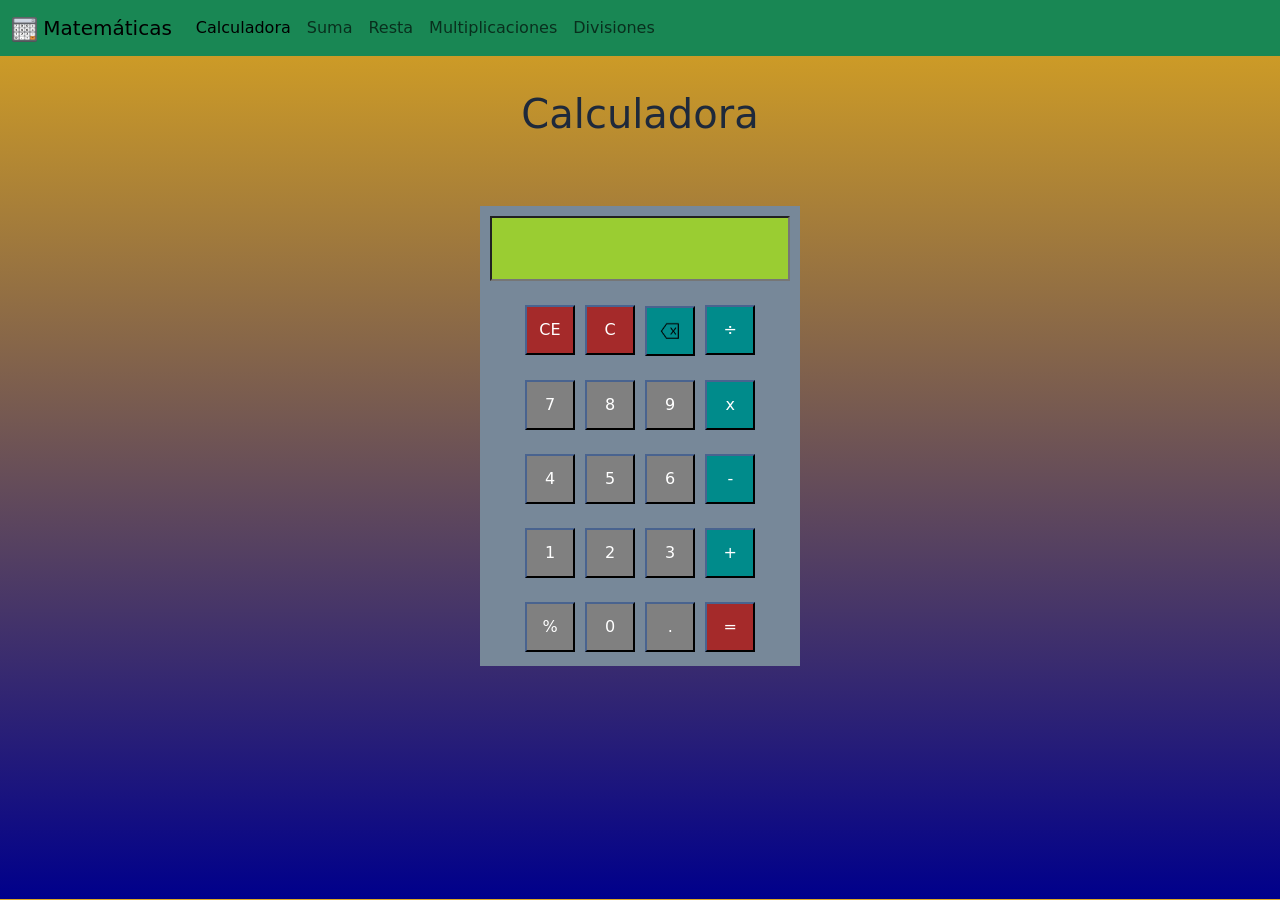
<file: index.html>
<!DOCTYPE html>
<html lang="en">
<head>
    <meta charset="UTF-8">
    <meta name="viewport" content="width=device-width, initial-scale=1.0">
    <title>Calculadora</title>
    <link rel="stylesheet" href="estilos.css">
    <script src="codigo.js"></script>
    <link href="https://cdn.jsdelivr.net/npm/bootstrap@5.3.8/dist/css/bootstrap.min.css" rel="stylesheet" integrity="sha384-sRIl4kxILFvY47J16cr9ZwB07vP4J8+LH7qKQnuqkuIAvNWLzeN8tE5YBujZqJLB" crossorigin="anonymous">
</head>
<body>
    <nav class="navbar navbar-expand-lg bg-success">
        <div class="container-fluid">
            <a class="navbar-brand" href="index.html">
                <img src="imagenes para proyecto/Calculadora principal.png" alt="Logo de calculadora" width="25px" height="25px">
                <span>Matemáticas</span>
            </a>
            <button class="navbar-toggler" type="button" data-bs-toggle="collapse" data-bs-target="#navbarNav"
                aria-controls="navbarNav" aria-expanded="false" aria-label="Toggle navigation">
                <span class="navbar-toggler-icon"></span>
            </button>
            <div class="collapse navbar-collapse" id="navbarNav">
                <ul class="navbar-nav">
                    <li class="nav-item">
                        <a class="nav-link active" aria-current="page" href="index.html">Calculadora</a>
                    </li>
                    <li class="nav-item">
                        <a class="nav-link" href="sumas.html">Suma</a>
                    </li>
                    <li class="nav-item">
                        <a class="nav-link" href="restas.html">Resta</a>
                    </li>
                    <li class="nav-item">
                        <a class="nav-link" href="multiplicacion.html">Multiplicaciones</a>
                    </li>
                    <li class="nav-item">
                        <a class="nav-link" href="division.html">Divisiones</a>
                    </li>
                </ul>
            </div>
        </div>
    </nav>
    <br>
    <h1 class="Titulo_h1">Calculadora</h1>
    <br>
    <br>
    <div class="Div_principal">
        <div class="input1"><input type="text" id="Pantalla" readonly></div>
        <br>
        <div class="Div_caja1">
            <button class="Eliminar1" onclick="Eliminar()">CE</button>
            <button class="Eliminar2" onclick="Eliminar()">C</button>
            <button class="Borrar" onclick="Borrar()"><img class="Imagen_borrar" src="imagenes para proyecto/Borrar Calculadora.png" alt="Borrador de calculadora" width="20px" height="25px"></button>
            <button class="Dividir" onclick="Agregar('/')">÷</button>
        </div>
        <br>
        <Div class="Div_caja2">
            <button class="Siete" onclick="Agregar(7)">7</button>
            <button class="Ocho" onclick="Agregar(8)">8</button>
            <button class="Nueve" onclick="Agregar(9)">9</button>
            <button class="Multiplicar" onclick="Agregar('*')">x</button>
        </Div>
        <br>
        <div class="Div_caja3">
            <button class="Cuatro" onclick="Agregar(4)">4</button>
            <button class="Cinco" onclick="Agregar(5)">5</button>
            <button class="Seis" onclick="Agregar(6)">6</button>
            <button class="Restar" onclick="Agregar('-')">-</button>
        </div>
        <br>
        <div class="Div_caja4">
            <button class="Uno" onclick="Agregar(1)">1</button>
            <button class="Dos" onclick="Agregar(2)">2</button>
            <button class="Tres" onclick="Agregar(3)">3</button>
            <button class="Sumar" onclick="Agregar('+')">+</button>
        </div>
        <br>
        <div class="Div_caja5">
            <button class="Porcentaje" onclick="Agregar('%')">%</button>
            <button class="Cero" onclick="Agregar(0)">0</button>
            <button class="Punto" onclick="Agregar('.')">.</button>
            <button class="Calcular" onclick="Calcular()">=</button>
        </div>
    </div>
    <script src="https://cdn.jsdelivr.net/npm/bootstrap@5.3.8/dist/js/bootstrap.bundle.min.js" integrity="sha384-FKyoEForCGlyvwx9Hj09JcYn3nv7wiPVlz7YYwJrWVcXK/BmnVDxM+D2scQbITxI" crossorigin="anonymous"></script>
</body>
</html>
</file>
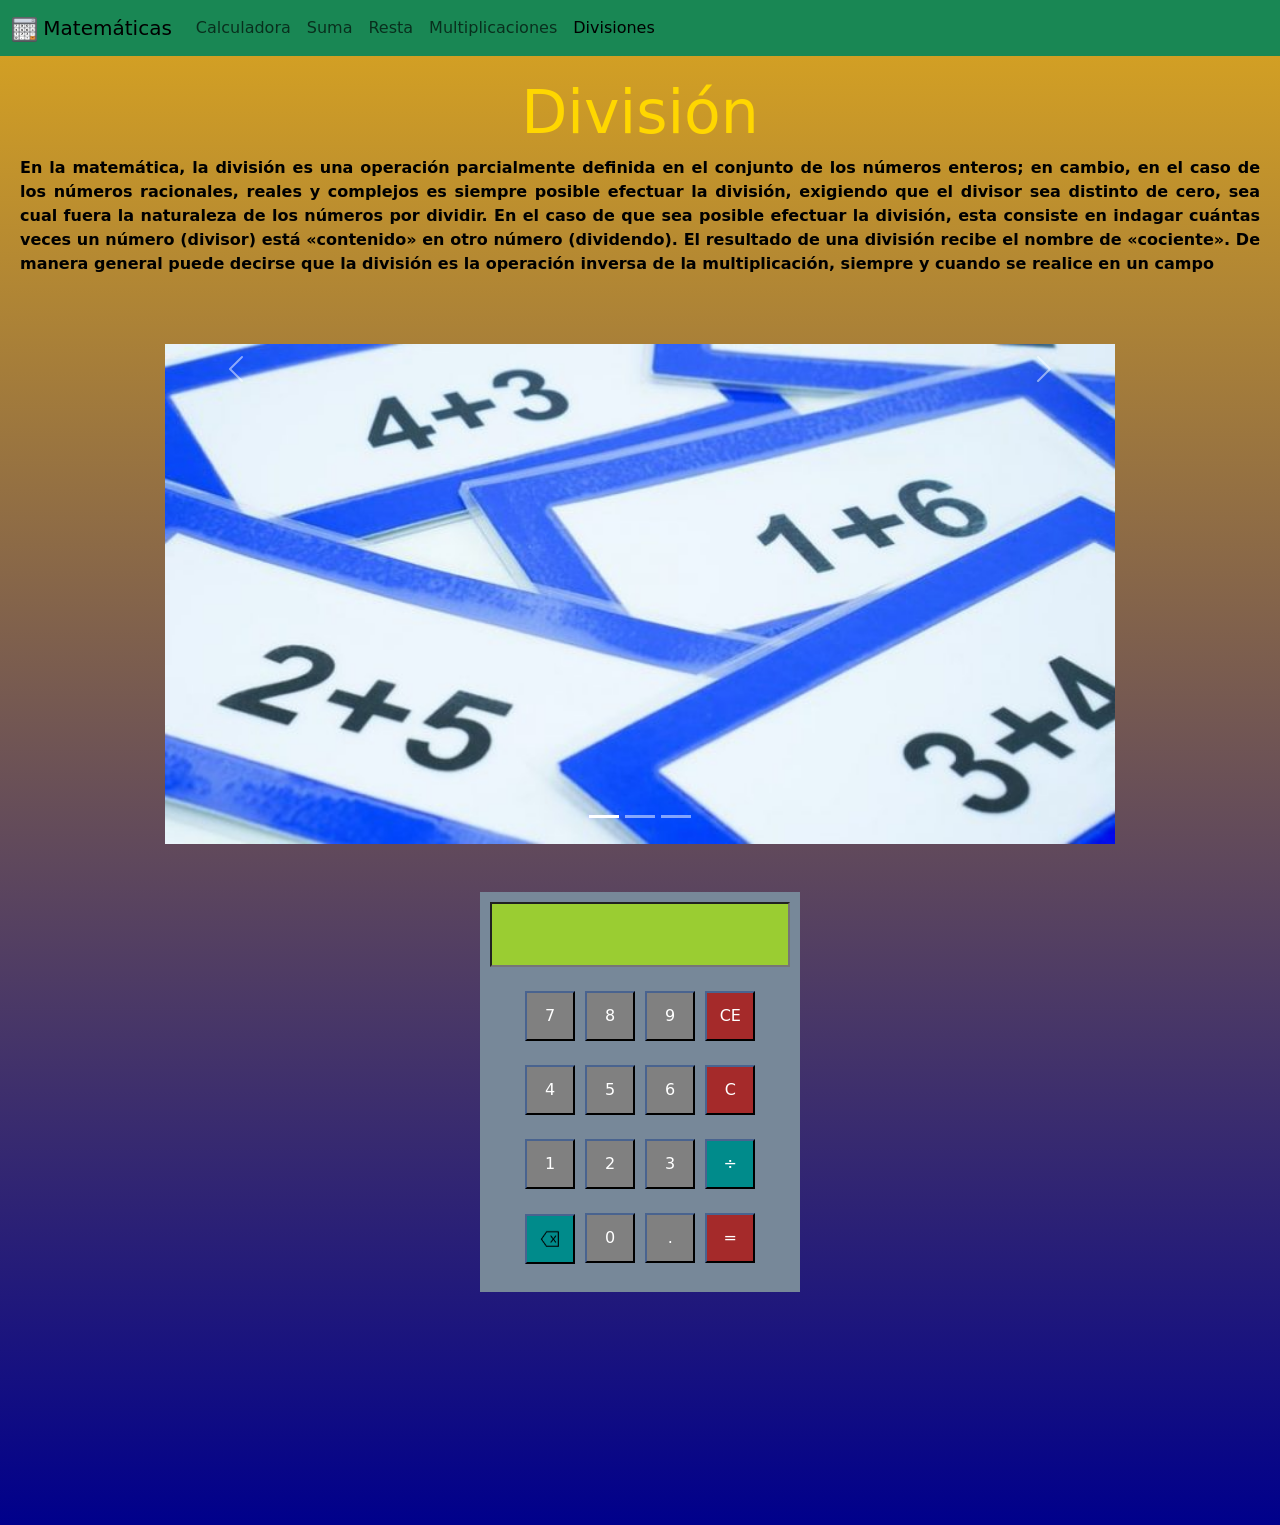
<file: division.html>
<!DOCTYPE html>
<html lang="en">
<head>
    <meta charset="UTF-8">
    <meta name="viewport" content="width=device-width, initial-scale=1.0">
    <title>Document</title>
    <link rel="stylesheet" href="estilos.css">
    <script src="codigo.js"></script>
    <link href="https://cdn.jsdelivr.net/npm/bootstrap@5.3.8/dist/css/bootstrap.min.css" rel="stylesheet" integrity="sha384-sRIl4kxILFvY47J16cr9ZwB07vP4J8+LH7qKQnuqkuIAvNWLzeN8tE5YBujZqJLB" crossorigin="anonymous">
</head>
<body>
    <nav class="navbar navbar-expand-lg bg-success">
        <div class="container-fluid">
            <a class="navbar-brand" href="index.html">
                <img src="imagenes para proyecto/Calculadora principal.png" alt="Logo de calculadora" width="25px" height="25px">
                <span>Matemáticas</span>
            </a>
            <button class="navbar-toggler" type="button" data-bs-toggle="collapse" data-bs-target="#navbarNav"
                aria-controls="navbarNav" aria-expanded="false" aria-label="Toggle navigation">
                <span class="navbar-toggler-icon"></span>
            </button>
            <div class="collapse navbar-collapse" id="navbarNav">
                <ul class="navbar-nav">
                    <li class="nav-item">
                        <a class="nav-link" aria-current="page" href="index.html">Calculadora</a>
                    </li>
                    <li class="nav-item">
                        <a class="nav-link" href="sumas.html">Suma</a>
                    </li>
                    <li class="nav-item">
                        <a class="nav-link" href="restas.html">Resta</a>
                    </li>
                    <li class="nav-item">
                        <a class="nav-link" href="multiplicacion.html">Multiplicaciones</a>
                    </li>
                    <li class="nav-item">
                        <a class="nav-link active" href="division.html">Divisiones</a>
                    </li>
                </ul>
            </div>
        </div>
    </nav>

    <div class="Principal_Division">
        <h1 class="Titulo_Division">División</h1>
        <p class="Info_Division">En la matemática, la división es una operación parcialmente definida en el conjunto de los números enteros; en cambio, en el caso de los números racionales, reales y complejos es siempre posible efectuar la división, exigiendo que el divisor sea distinto de cero, sea cual fuera la naturaleza de los números por dividir. En el caso de que sea posible efectuar la división,
         esta consiste en indagar cuántas veces un número (divisor) está «contenido» en otro número (dividendo). El resultado de una división recibe el nombre de «cociente». De manera general puede decirse que la división es la operación inversa de la multiplicación, siempre y cuando se realice en un campo</p>
    </div>
    <br>
    <br>

    <div id="carouselExampleIndicators" class="carousel slide" style="width: 950px; height: 500px; center: center; margin: auto;">
        <div class="carousel-indicators">
            <button type="button" data-bs-target="#carouselExampleIndicators" data-bs-slide-to="0" class="active"
                aria-current="true" aria-label="Slide 1"></button>
            <button type="button" data-bs-target="#carouselExampleIndicators" data-bs-slide-to="1"
                aria-label="Slide 2"></button>
            <button type="button" data-bs-target="#carouselExampleIndicators" data-bs-slide-to="2"
                aria-label="Slide 3"></button>
        </div>
        <div class="carousel-inner">
            <div class="carousel-item active">
                <img src="imagenes para proyecto/Sumas1.jpg" class="d-block w-100" alt="Imagen de sumas" height="500px">
            </div>
            <div class="carousel-item">
                <img src="imagenes para proyecto/Sumas2.jpg" class="d-block w-100" alt="Imagen de sumas" height="500px">
            </div>
            <div class="carousel-item">
                <img src="imagenes para proyecto/Sumas3.jpg" class="d-block w-100" alt="Imagen de sumas" height="500px">
            </div>
        </div>
        <button class="carousel-control-prev" type="button" data-bs-target="#carouselExampleIndicators"
            data-bs-slide="prev">
            <span class="carousel-control-prev-icon" aria-hidden="true"></span>
            <span class="visually-hidden">Previous</span>
        </button>
        <button class="carousel-control-next" type="button" data-bs-target="#carouselExampleIndicators"
            data-bs-slide="next">
            <span class="carousel-control-next-icon" aria-hidden="true"></span>
            <span class="visually-hidden">Next</span>
        </button>
    </div>

    <br>
    <br>
    <div class="Div_principal_Sumas">
        <div class="input1"><input type="text" id="Pantalla" readonly></div>
        <br>
        <Div class="Div_caja2">
            <button class="Siete" onclick="Agregar(7)">7</button>
            <button class="Ocho" onclick="Agregar(8)">8</button>
            <button class="Nueve" onclick="Agregar(9)">9</button>
            <button class="Eliminar1" onclick="Eliminar()">CE</button>
        </Div>
        <br>
        <div class="Div_caja3">
            <button class="Cuatro" onclick="Agregar(4)">4</button>
            <button class="Cinco" onclick="Agregar(5)">5</button>
            <button class="Seis" onclick="Agregar(6)">6</button>
            <button class="Eliminar2" onclick="Eliminar()">C</button>
        </div>
        <br>
        <div class="Div_caja4">
            <button class="Uno" onclick="Agregar(1)">1</button>
            <button class="Dos" onclick="Agregar(2)">2</button>
            <button class="Tres" onclick="Agregar(3)">3</button>
            <button class="Dividir" onclick="Agregar('/')">÷</button>
        </div>
        <br>
        <div class="Div_caja5">
            <button class="Borrar" onclick="Borrar()"><img class="Imagen_borrar"
                    src="imagenes para proyecto/Borrar Calculadora.png" alt="Borrador de calculadora" width="20px"
                    height="25px"></button>
            <button class="Cero" onclick="Agregar(0)">0</button>
            <button class="Punto" onclick="Agregar('.')">.</button>
            <button class="Calcular" onclick="Calcular()">=</button>
        </div>
    </div>
    <script src="https://cdn.jsdelivr.net/npm/bootstrap@5.3.8/dist/js/bootstrap.bundle.min.js" integrity="sha384-FKyoEForCGlyvwx9Hj09JcYn3nv7wiPVlz7YYwJrWVcXK/BmnVDxM+D2scQbITxI" crossorigin="anonymous"></script>
</body>
</html>
</file>
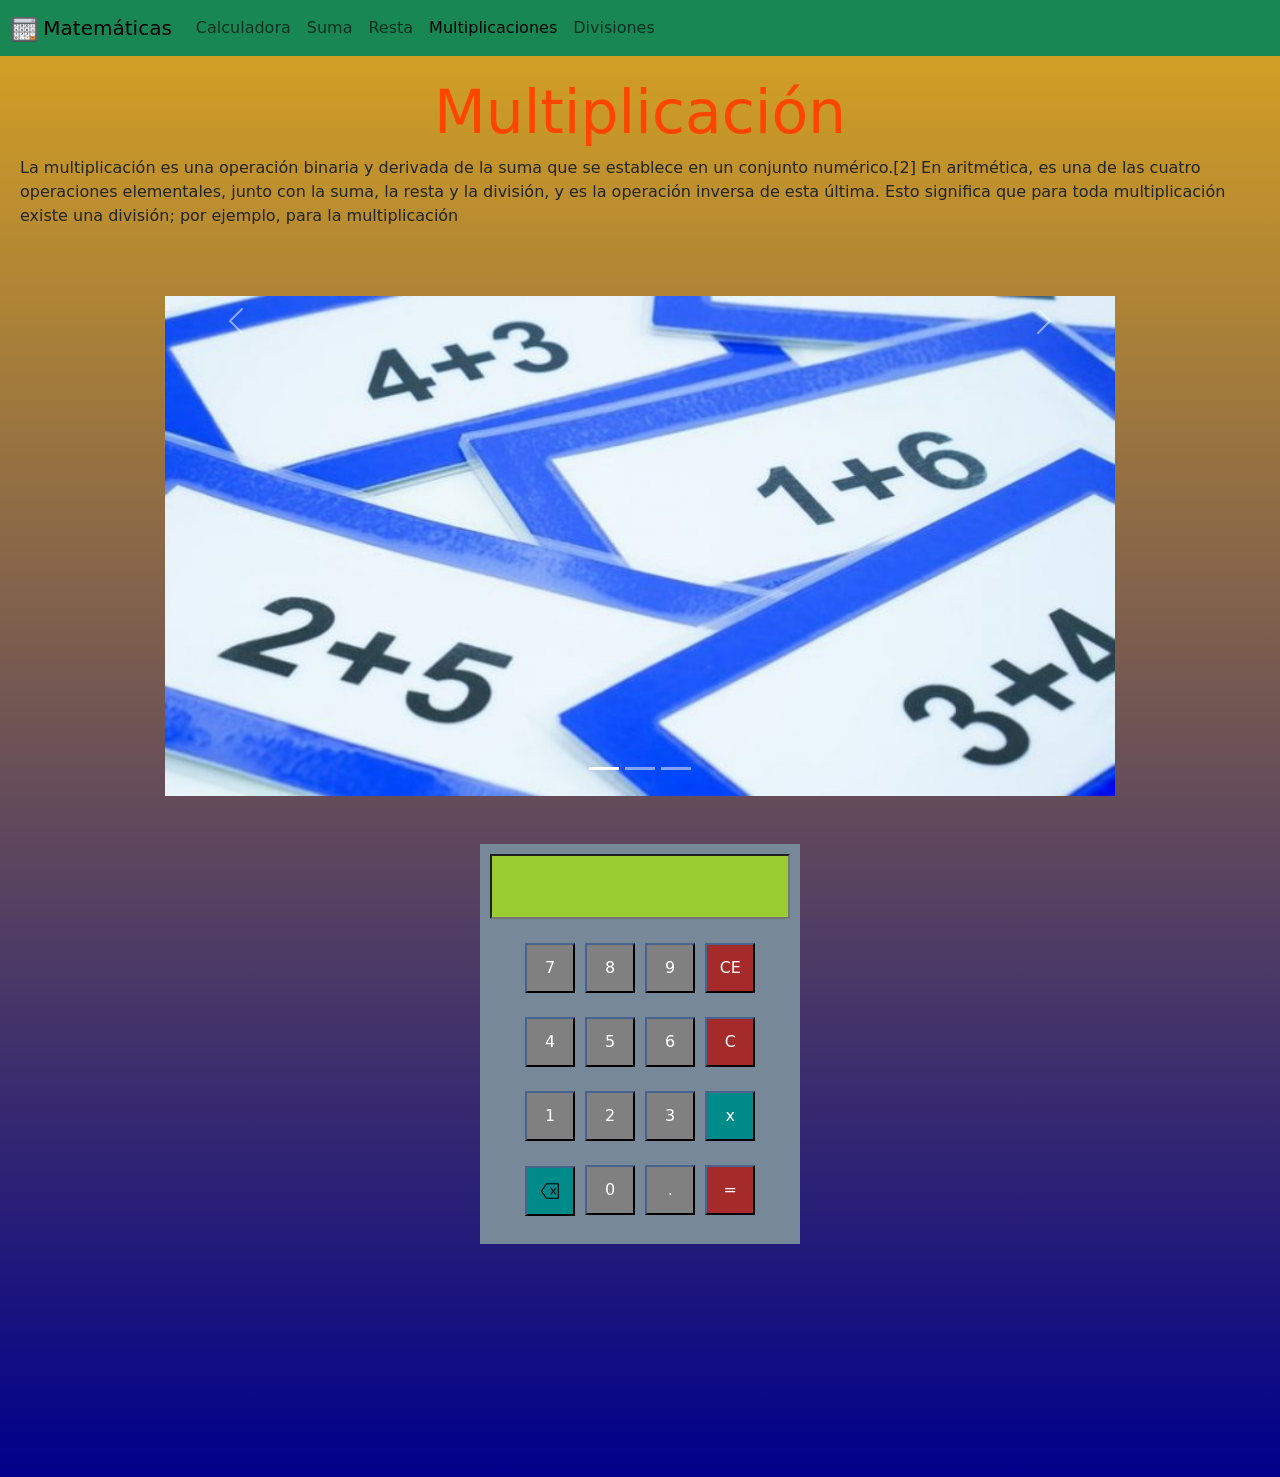
<file: multiplicacion.html>
<!DOCTYPE html>
<html lang="en">
<head>
    <meta charset="UTF-8">
    <meta name="viewport" content="width=device-width, initial-scale=1.0">
    <title>Document</title>
    <link rel="stylesheet" href="estilos.css">
    <script src="codigo.js"></script>
    <link href="https://cdn.jsdelivr.net/npm/bootstrap@5.3.8/dist/css/bootstrap.min.css" rel="stylesheet" integrity="sha384-sRIl4kxILFvY47J16cr9ZwB07vP4J8+LH7qKQnuqkuIAvNWLzeN8tE5YBujZqJLB" crossorigin="anonymous">
</head>
<body>
    <nav class="navbar navbar-expand-lg bg-success">
        <div class="container-fluid">
            <a class="navbar-brand" href="index.html">
                <img src="imagenes para proyecto/Calculadora principal.png" alt="Logo de calculadora" width="25px" height="25px">
                <span>Matemáticas</span>
            </a>
            <button class="navbar-toggler" type="button" data-bs-toggle="collapse" data-bs-target="#navbarNav"
                aria-controls="navbarNav" aria-expanded="false" aria-label="Toggle navigation">
                <span class="navbar-toggler-icon"></span>
            </button>
            <div class="collapse navbar-collapse" id="navbarNav">
                <ul class="navbar-nav">
                    <li class="nav-item">
                        <a class="nav-link" aria-current="page" href="index.html">Calculadora</a>
                    </li>
                    <li class="nav-item">
                        <a class="nav-link" href="sumas.html">Suma</a>
                    </li>
                    <li class="nav-item">
                        <a class="nav-link" href="restas.html">Resta</a>
                    </li>
                    <li class="nav-item">
                        <a class="nav-link active" href="multiplicacion.html">Multiplicaciones</a>
                    </li>
                    <li class="nav-item">
                        <a class="nav-link" href="division.html">Divisiones</a>
                    </li>
                </ul>
            </div>
        </div>
    </nav>
    
    <div class="Principal_Multiplicacion">
        <h1 class="Titulo_Multiplicacion">Multiplicación</h1>
        <p class="Info_Multiplicacion">La multiplicación es una operación binaria y derivada de la suma que se establece en un conjunto numérico.[2] En aritmética, es una de las cuatro operaciones elementales, 
        junto con la suma, la resta y la división, y es la operación inversa de esta última. Esto significa que para toda multiplicación existe una división; por ejemplo, para la multiplicación</p>
    </div>
    <br>
    <br>

    <div id="carouselExampleIndicators" class="carousel slide" style="width: 950px; height: 500px; center: center; margin: auto;">
        <div class="carousel-indicators">
            <button type="button" data-bs-target="#carouselExampleIndicators" data-bs-slide-to="0" class="active"
                aria-current="true" aria-label="Slide 1"></button>
            <button type="button" data-bs-target="#carouselExampleIndicators" data-bs-slide-to="1"
                aria-label="Slide 2"></button>
            <button type="button" data-bs-target="#carouselExampleIndicators" data-bs-slide-to="2"
                aria-label="Slide 3"></button>
        </div>
        <div class="carousel-inner">
            <div class="carousel-item active">
                <img src="imagenes para proyecto/Sumas1.jpg" class="d-block w-100" alt="Imagen de sumas" height="500px">
            </div>
            <div class="carousel-item">
                <img src="imagenes para proyecto/Sumas2.jpg" class="d-block w-100" alt="Imagen de sumas" height="500px">
            </div>
            <div class="carousel-item">
                <img src="imagenes para proyecto/Sumas3.jpg" class="d-block w-100" alt="Imagen de sumas" height="500px">
            </div>
        </div>
        <button class="carousel-control-prev" type="button" data-bs-target="#carouselExampleIndicators"
            data-bs-slide="prev">
            <span class="carousel-control-prev-icon" aria-hidden="true"></span>
            <span class="visually-hidden">Previous</span>
        </button>
        <button class="carousel-control-next" type="button" data-bs-target="#carouselExampleIndicators"
            data-bs-slide="next">
            <span class="carousel-control-next-icon" aria-hidden="true"></span>
            <span class="visually-hidden">Next</span>
        </button>
    </div>

    <br>
    <br>
    <div class="Div_principal_Sumas">
        <div class="input1"><input type="text" id="Pantalla" readonly></div>
        <br>
        <Div class="Div_caja2">
            <button class="Siete" onclick="Agregar(7)">7</button>
            <button class="Ocho" onclick="Agregar(8)">8</button>
            <button class="Nueve" onclick="Agregar(9)">9</button>
            <button class="Eliminar1" onclick="Eliminar()">CE</button>
        </Div>
        <br>
        <div class="Div_caja3">
            <button class="Cuatro" onclick="Agregar(4)">4</button>
            <button class="Cinco" onclick="Agregar(5)">5</button>
            <button class="Seis" onclick="Agregar(6)">6</button>
            <button class="Eliminar2" onclick="Eliminar()">C</button>
        </div>
        <br>
        <div class="Div_caja4">
            <button class="Uno" onclick="Agregar(1)">1</button>
            <button class="Dos" onclick="Agregar(2)">2</button>
            <button class="Tres" onclick="Agregar(3)">3</button>
            <button class="Multiplicar" onclick="Agregar('*')">x</button>
        </div>
        <br>
        <div class="Div_caja5">
            <button class="Borrar" onclick="Borrar()"><img class="Imagen_borrar"
                    src="imagenes para proyecto/Borrar Calculadora.png" alt="Borrador de calculadora" width="20px"
                    height="25px"></button>
            <button class="Cero" onclick="Agregar(0)">0</button>
            <button class="Punto" onclick="Agregar('.')">.</button>
            <button class="Calcular" onclick="Calcular()">=</button>
        </div>
    </div>
    <script src="https://cdn.jsdelivr.net/npm/bootstrap@5.3.8/dist/js/bootstrap.bundle.min.js" integrity="sha384-FKyoEForCGlyvwx9Hj09JcYn3nv7wiPVlz7YYwJrWVcXK/BmnVDxM+D2scQbITxI" crossorigin="anonymous"></script>
</body>
</html>
</file>
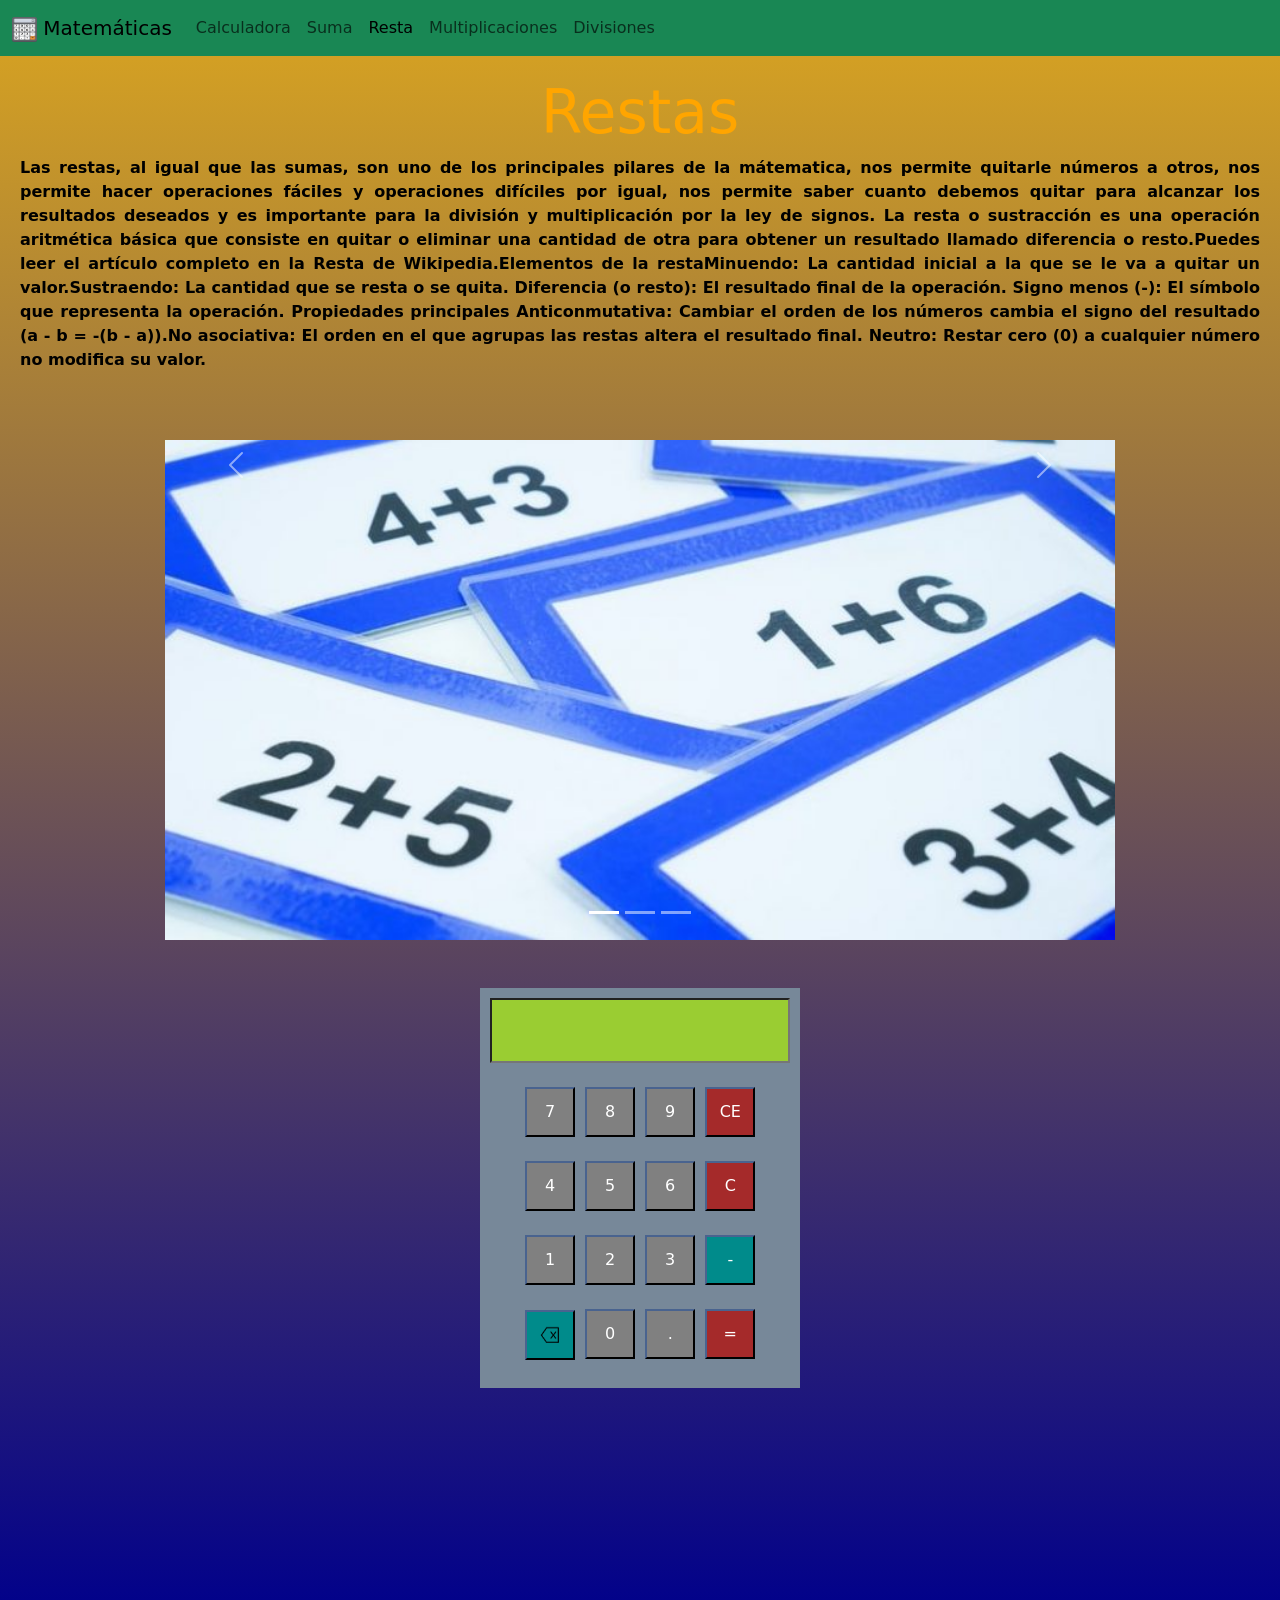
<file: restas.html>
<!DOCTYPE html>
<html lang="en">
<head>
    <meta charset="UTF-8">
    <meta name="viewport" content="width=device-width, initial-scale=1.0">
    <title>Document</title>
    <link rel="stylesheet" href="estilos.css">
    <script src="codigo.js"></script>
    <link href="https://cdn.jsdelivr.net/npm/bootstrap@5.3.8/dist/css/bootstrap.min.css" rel="stylesheet" integrity="sha384-sRIl4kxILFvY47J16cr9ZwB07vP4J8+LH7qKQnuqkuIAvNWLzeN8tE5YBujZqJLB" crossorigin="anonymous">
</head>
<body>
    <nav class="navbar navbar-expand-lg bg-success">
        <div class="container-fluid">
            <a class="navbar-brand" href="index.html">
                <img src="imagenes para proyecto/Calculadora principal.png" alt="Logo de calculadora" width="25px" height="25px">
                <span>Matemáticas</span>
            </a>
            <button class="navbar-toggler" type="button" data-bs-toggle="collapse" data-bs-target="#navbarNav"
                aria-controls="navbarNav" aria-expanded="false" aria-label="Toggle navigation">
                <span class="navbar-toggler-icon"></span>
            </button>
            <div class="collapse navbar-collapse" id="navbarNav">
                <ul class="navbar-nav">
                    <li class="nav-item">
                        <a class="nav-link" aria-current="page" href="index.html">Calculadora</a>
                    </li>
                    <li class="nav-item">
                        <a class="nav-link" href="sumas.html">Suma</a>
                    </li>
                    <li class="nav-item">
                        <a class="nav-link active" href="restas.html">Resta</a>
                    </li>
                    <li class="nav-item">
                        <a class="nav-link" href="multiplicacion.html">Multiplicaciones</a>
                    </li>
                    <li class="nav-item">
                        <a class="nav-link" href="division.html">Divisiones</a>
                    </li>
                </ul>
            </div>
        </div>
    </nav>

    <div class="Principal_Restas">
        <h1 class="Titulo_Restas">Restas</h1>
        <p class="Info_Restas">Las restas, al igual que las sumas, son uno de los principales pilares de la mátematica, nos permite quitarle números a otros, nos permite 
        hacer operaciones fáciles y operaciones difíciles por igual, nos permite saber cuanto debemos quitar para alcanzar los resultados deseados 
        y es importante para la división y multiplicación por la ley de signos. La resta o sustracción es una operación aritmética básica que consiste 
        en quitar o eliminar una cantidad de otra para obtener un resultado llamado diferencia o resto.Puedes leer el artículo completo en la Resta de 
        Wikipedia.Elementos de la restaMinuendo: La cantidad inicial a la que se le va a quitar un valor.Sustraendo: La cantidad que se resta o se quita.
        Diferencia (o resto): El resultado final de la operación. Signo menos (-): El símbolo que representa la operación. Propiedades principales 
        Anticonmutativa: Cambiar el orden de los números cambia el signo del resultado (a - b = -(b - a)).No asociativa: El orden en el que agrupas las 
        restas altera el resultado final. Neutro: Restar cero (0) a cualquier número no modifica su valor.</p>
    </div>
    <br>
    <br>

    <div id="carouselExampleIndicators" class="carousel slide" style="width: 950px; height: 500px; center: center; margin: auto;">
        <div class="carousel-indicators">
            <button type="button" data-bs-target="#carouselExampleIndicators" data-bs-slide-to="0" class="active"
                aria-current="true" aria-label="Slide 1"></button>
            <button type="button" data-bs-target="#carouselExampleIndicators" data-bs-slide-to="1"
                aria-label="Slide 2"></button>
            <button type="button" data-bs-target="#carouselExampleIndicators" data-bs-slide-to="2"
                aria-label="Slide 3"></button>
        </div>
        <div class="carousel-inner">
            <div class="carousel-item active">
                <img src="imagenes para proyecto/Sumas1.jpg" class="d-block w-100" alt="Imagen de restas" height="500px">
            </div>
            <div class="carousel-item">
                <img src="imagenes para proyecto/Sumas2.jpg" class="d-block w-100" alt="Imagen de restas" height="500px">
            </div>
            <div class="carousel-item">
                <img src="imagenes para proyecto/Sumas3.jpg" class="d-block w-100" alt="Imagen de restas" height="500px">
            </div>
        </div>
        <button class="carousel-control-prev" type="button" data-bs-target="#carouselExampleIndicators"
            data-bs-slide="prev">
            <span class="carousel-control-prev-icon" aria-hidden="true"></span>
            <span class="visually-hidden">Previous</span>
        </button>
        <button class="carousel-control-next" type="button" data-bs-target="#carouselExampleIndicators"
            data-bs-slide="next">
            <span class="carousel-control-next-icon" aria-hidden="true"></span>
            <span class="visually-hidden">Next</span>
        </button>
    </div>

    <br>
    <br>
    <div class="Div_principal_Sumas">
        <div class="input1"><input type="text" id="Pantalla" readonly></div>
        <br>
        <Div class="Div_caja2">
            <button class="Siete" onclick="Agregar(7)">7</button>
            <button class="Ocho" onclick="Agregar(8)">8</button>
            <button class="Nueve" onclick="Agregar(9)">9</button>
            <button class="Eliminar1" onclick="Eliminar()">CE</button>
        </Div>
        <br>
        <div class="Div_caja3">
            <button class="Cuatro" onclick="Agregar(4)">4</button>
            <button class="Cinco" onclick="Agregar(5)">5</button>
            <button class="Seis" onclick="Agregar(6)">6</button>
            <button class="Eliminar2" onclick="Eliminar()">C</button>
        </div>
        <br>
        <div class="Div_caja4">
            <button class="Uno" onclick="Agregar(1)">1</button>
            <button class="Dos" onclick="Agregar(2)">2</button>
            <button class="Tres" onclick="Agregar(3)">3</button>
            <button class="Restar" onclick="Agregar('-')">-</button>
        </div>
        <br>
        <div class="Div_caja5">
            <button class="Borrar" onclick="Borrar()"><img class="Imagen_borrar"
                    src="imagenes para proyecto/Borrar Calculadora.png" alt="Borrador de calculadora" width="20px"
                    height="25px"></button>
            <button class="Cero" onclick="Agregar(0)">0</button>
            <button class="Punto" onclick="Agregar('.')">.</button>
            <button class="Calcular" onclick="Calcular()">=</button>
        </div>
    </div>
    <script src="https://cdn.jsdelivr.net/npm/bootstrap@5.3.8/dist/js/bootstrap.bundle.min.js" integrity="sha384-FKyoEForCGlyvwx9Hj09JcYn3nv7wiPVlz7YYwJrWVcXK/BmnVDxM+D2scQbITxI" crossorigin="anonymous"></script>
</body>
</html>
</file>
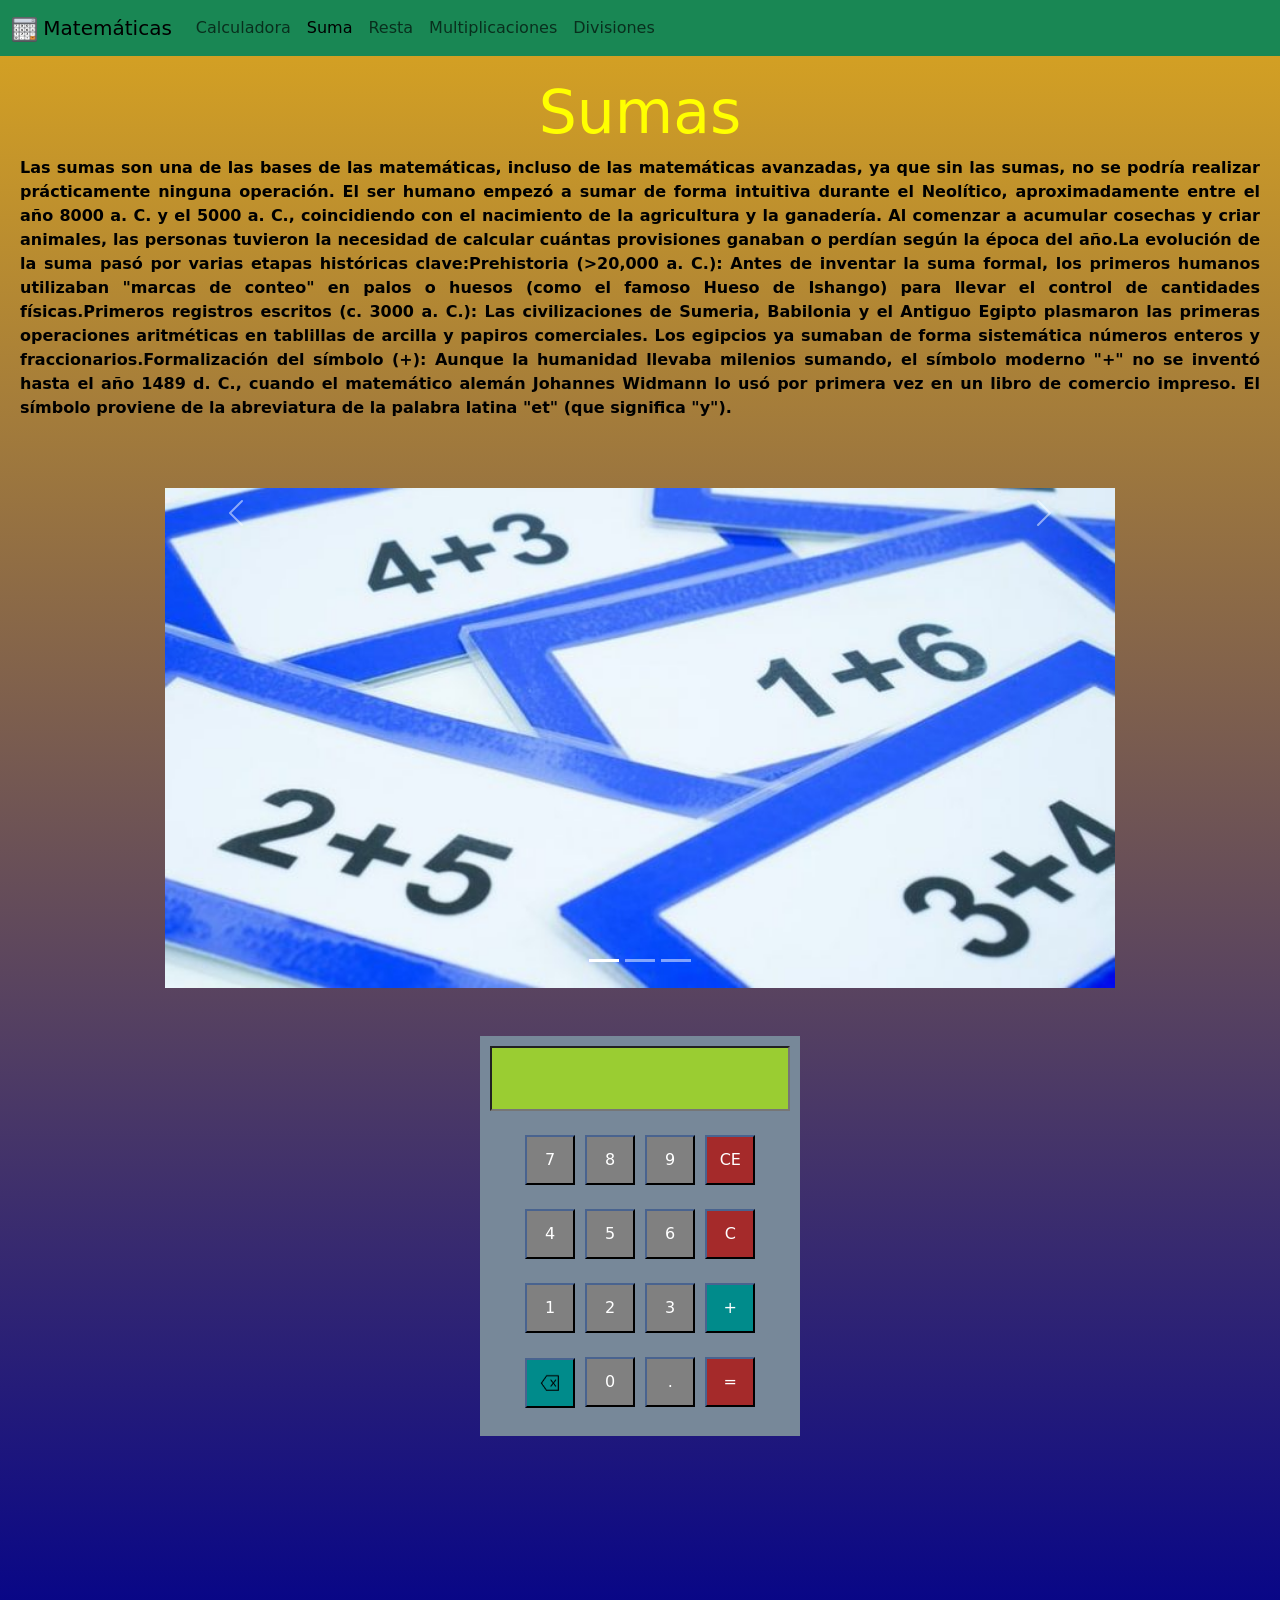
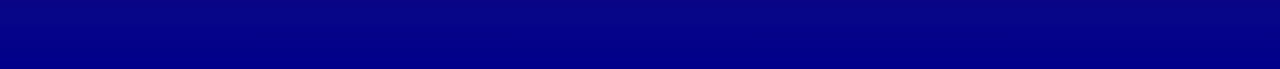
<file: sumas.html>
<!DOCTYPE html>
<html lang="en">

<head>
    <meta charset="UTF-8">
    <meta name="viewport" content="width=device-width, initial-scale=1.0">
    <title>Document</title>
    <link rel="stylesheet" href="estilos.css">
    <script src="codigo.js"></script>
    <link href="https://cdn.jsdelivr.net/npm/bootstrap@5.3.8/dist/css/bootstrap.min.css" rel="stylesheet"
        integrity="sha384-sRIl4kxILFvY47J16cr9ZwB07vP4J8+LH7qKQnuqkuIAvNWLzeN8tE5YBujZqJLB" crossorigin="anonymous">
</head>

<body>
    <nav class="navbar navbar-expand-lg bg-success">
        <div class="container-fluid">
            <a class="navbar-brand" href="index.html">
                <img src="imagenes para proyecto/Calculadora principal.png" alt="Logo de calculadora" width="25px"
                    height="25px">
                <span>Matemáticas</span>
            </a>
            <button class="navbar-toggler" type="button" data-bs-toggle="collapse" data-bs-target="#navbarNav"
                aria-controls="navbarNav" aria-expanded="false" aria-label="Toggle navigation">
                <span class="navbar-toggler-icon"></span>
            </button>
            <div class="collapse navbar-collapse" id="navbarNav">
                <ul class="navbar-nav">
                    <li class="nav-item">
                        <a class="nav-link" aria-current="page" href="index.html">Calculadora</a>
                    </li>
                    <li class="nav-item">
                        <a class="nav-link active" href="sumas.html">Suma</a>
                    </li>
                    <li class="nav-item">
                        <a class="nav-link" href="restas.html">Resta</a>
                    </li>
                    <li class="nav-item">
                        <a class="nav-link" href="multiplicacion.html">Multiplicaciones</a>
                    </li>
                    <li class="nav-item">
                        <a class="nav-link" href="division.html">Divisiones</a>
                    </li>
                </ul>
            </div>
        </div>
    </nav>

    <div class="Principal_Sumas">
        <h1 class="Titulo_Sumas">Sumas</h1>
        <p class="Info_Sumas">Las sumas son una de las bases de las matemáticas, incluso de las matemáticas avanzadas,
            ya que sin las sumas,
            no se podría realizar prácticamente ninguna operación. El ser humano empezó a sumar de forma intuitiva
            durante el Neolítico,
            aproximadamente entre el año 8000 a. C. y el 5000 a. C., coincidiendo con el nacimiento de la agricultura y
            la ganadería. Al
            comenzar a acumular cosechas y criar animales, las personas tuvieron la necesidad de calcular cuántas
            provisiones ganaban o
            perdían según la época del año.La evolución de la suma pasó por varias etapas históricas clave:Prehistoria
            (>20,000 a. C.):
            Antes de inventar la suma formal, los primeros humanos utilizaban "marcas de conteo" en palos o huesos (como
            el famoso Hueso de Ishango)
            para llevar el control de cantidades físicas.Primeros registros escritos (c. 3000 a. C.): Las civilizaciones
            de Sumeria, Babilonia y el
            Antiguo Egipto plasmaron las primeras operaciones aritméticas en tablillas de arcilla y papiros comerciales.
            Los egipcios ya sumaban de
            forma sistemática números enteros y fraccionarios.Formalización del símbolo (+): Aunque la humanidad llevaba
            milenios sumando, el símbolo
            moderno "+" no se inventó hasta el año 1489 d. C., cuando el matemático alemán Johannes Widmann lo usó por
            primera vez en un libro de comercio
            impreso. El símbolo proviene de la abreviatura de la palabra latina "et" (que significa "y").</p>
    </div>
    <br>
    <br>

    <div id="carouselExampleIndicators" class="carousel slide" style="width: 950px; height: 500px; center: center; margin: auto;">
        <div class="carousel-indicators">
            <button type="button" data-bs-target="#carouselExampleIndicators" data-bs-slide-to="0" class="active"
                aria-current="true" aria-label="Slide 1"></button>
            <button type="button" data-bs-target="#carouselExampleIndicators" data-bs-slide-to="1"
                aria-label="Slide 2"></button>
            <button type="button" data-bs-target="#carouselExampleIndicators" data-bs-slide-to="2"
                aria-label="Slide 3"></button>
        </div>
        <div class="carousel-inner">
            <div class="carousel-item active">
                <img src="imagenes para proyecto/Sumas1.jpg" class="d-block w-100" alt="Imagen de sumas" height="500px">
            </div>
            <div class="carousel-item">
                <img src="imagenes para proyecto/Sumas2.jpg" class="d-block w-100" alt="Imagen de sumas" height="500px">
            </div>
            <div class="carousel-item">
                <img src="imagenes para proyecto/Sumas3.jpg" class="d-block w-100" alt="Imagen de sumas" height="500px">
            </div>
        </div>
        <button class="carousel-control-prev" type="button" data-bs-target="#carouselExampleIndicators"
            data-bs-slide="prev">
            <span class="carousel-control-prev-icon" aria-hidden="true"></span>
            <span class="visually-hidden">Previous</span>
        </button>
        <button class="carousel-control-next" type="button" data-bs-target="#carouselExampleIndicators"
            data-bs-slide="next">
            <span class="carousel-control-next-icon" aria-hidden="true"></span>
            <span class="visually-hidden">Next</span>
        </button>
    </div>

    <br>
    <br>
    <div class="Div_principal_Sumas">
        <div class="input1"><input type="text" id="Pantalla" readonly></div>
        <br>
        <Div class="Div_caja2">
            <button class="Siete" onclick="Agregar(7)">7</button>
            <button class="Ocho" onclick="Agregar(8)">8</button>
            <button class="Nueve" onclick="Agregar(9)">9</button>
            <button class="Eliminar1" onclick="Eliminar()">CE</button>
        </Div>
        <br>
        <div class="Div_caja3">
            <button class="Cuatro" onclick="Agregar(4)">4</button>
            <button class="Cinco" onclick="Agregar(5)">5</button>
            <button class="Seis" onclick="Agregar(6)">6</button>
            <button class="Eliminar2" onclick="Eliminar()">C</button>
        </div>
        <br>
        <div class="Div_caja4">
            <button class="Uno" onclick="Agregar(1)">1</button>
            <button class="Dos" onclick="Agregar(2)">2</button>
            <button class="Tres" onclick="Agregar(3)">3</button>
            <button class="Sumar" onclick="Agregar('+')">+</button>
        </div>
        <br>
        <div class="Div_caja5">
            <button class="Borrar" onclick="Borrar()"><img class="Imagen_borrar"
                    src="imagenes para proyecto/Borrar Calculadora.png" alt="Borrador de calculadora" width="20px"
                    height="25px"></button>
            <button class="Cero" onclick="Agregar(0)">0</button>
            <button class="Punto" onclick="Agregar('.')">.</button>
            <button class="Calcular" onclick="Calcular()">=</button>
        </div>
    </div>
    <script src="https://cdn.jsdelivr.net/npm/bootstrap@5.3.8/dist/js/bootstrap.bundle.min.js"
        integrity="sha384-FKyoEForCGlyvwx9Hj09JcYn3nv7wiPVlz7YYwJrWVcXK/BmnVDxM+D2scQbITxI"
        crossorigin="anonymous"></script>
</body>

</html>
</file>
<file: estilos.css>
body {
    background: linear-gradient(to top, darkblue, goldenrod);
}

.Titulo_h1 {
    text-align: center;
    color: #1e293b;
    font-weight: 700px;
    margin-top: 10px;
    margin-bottom: 20px;
}

.Div_principal {
    margin-left: 37.5%;
    margin-right: 37.5%;
    margin-bottom: 18.19%;
    background-color:lightslategrey;
    height: 460px;
    border-color: #1e293b;
}

#Pantalla {
    width: 300px;
    margin-left: 10px;
    margin-right: 10px;
    margin-top: 10px;
    height: 65px;
    background-color:yellowgreen;
    font-size: 50px;
    text-align: right;
    color: #556b2f;
    font-family: 'Lucida Sans', 'Lucida Sans Regular', 'Lucida Grande', 'Lucida Sans Unicode', Geneva, Verdana, sans-serif;
    font-style: oblique;
}

.Eliminar1{
    background-color: brown;
    color: #FFFFFF;
    margin-right: 5px;
}
.Eliminar2{
    background-color: brown;
    color: #FFFFFF;
    margin-right: 5px;
}
.Borrar{
    background-color: darkcyan;
    color: #FFFFFF;
    margin-right: 5px;
}
.Dividir{
    background-color: darkcyan;
    color: #FFFFFF;
}
.Siete{
    background-color: gray;
    color: #FFFFFF;
    margin-right: 5px;
}
.Ocho{
    background-color: gray;
    color: #FFFFFF;
    margin-right: 5px;
}
.Nueve{
    background-color: gray;
    color: #FFFFFF;
    margin-right: 5px;
}
.Multiplicar{
    background-color: darkcyan;
    color: #FFFFFF;
}
.Cuatro{
    background-color: gray;
    color: #FFFFFF;
    margin-right: 5px;
}
.Cinco{
    background-color: gray;
    color: #FFFFFF;
    margin-right: 5px;
}
.Seis{
    background-color: gray;
    color: #FFFFFF;
    margin-right: 5px;
}
.Restar{
    background-color: darkcyan;
    color: #FFFFFF;
}
.Uno{
    background-color: gray;
    color: #FFFFFF;
    margin-right: 5px;
}
.Dos{
    background-color: gray;
    color: #FFFFFF;
    margin-right: 5px;
}
.Tres{
    background-color: gray;
    color: #FFFFFF;
    margin-right: 5px;
}
.Sumar{
    background-color: darkcyan;
    color: #FFFFFF;
}
.Porcentaje{
    background-color: gray;
    color: #FFFFFF;
    margin-right: 5px;
}
.Cero{
    background-color: gray;
    color: #FFFFFF;
    margin-right: 5px;
}
.Punto{
    background-color: gray;
    color: #FFFFFF;
    margin-right: 5px;
}
.Calcular{
    background-color:brown;
    color: #FFFFFF;
}
.Div_caja1{
    margin-left: 45px;
}
.Div_caja2{
    margin-left: 45px;
}
.Div_caja3{
    margin-left: 45px;
}
.Div_caja4{
    margin-left: 45px;
}
.Div_caja5{
    margin-left: 45px;
    margin-bottom: 25px;
}
button {
    width: 50px;
    height: 50px;
    border-color: #1e293b;
    justify-content: center;
    margin-left: 50px;
}

button:hover {
    background-color: #d3d3d3;
    color: #000000;
    transform: translateY(-2px);
}


button:active {
    transform: translateY(0);
}
.Div_principal_Sumas{
    margin-left: 37.5%;
    margin-right: 37.5%;
    margin-bottom: 18.19%;
    background-color:lightslategrey;
    height: 400px;
    border-color: #1e293b;
}
.Principal_Sumas{
    margin: 20px;
}
.Titulo_Sumas{
    text-align: center;
    font-size: 60px;
    color: yellow;
}
.Info_Sumas{
    color: #000000;
    font-weight: bolder;
    text-align: justify;
}
.Principal_Restas{
    margin: 20px;
}
.Titulo_Restas{
    text-align: center;
    font-size: 60px;
    color: orange;
}
.Info_Restas{
    color: #000000;
    font-weight: bolder;
    text-align: justify;
}
.Principal_Multiplicacion{
    margin: 20px;
}
.Titulo_Multiplicacion{
    text-align: center;
    font-size: 60px;
    color: orangered;
}
.Info_Multiplicación{
    color: #000000;
    font-weight: bolder;
    text-align: justify;
}
.Principal_Division{
    margin: 20px;
}
.Titulo_Division{
    text-align: center;
    font-size: 60px;
    color: gold;
}
.Info_Division{
    color: #000000;
    font-weight: bolder;
    text-align: justify;
}
</file>
